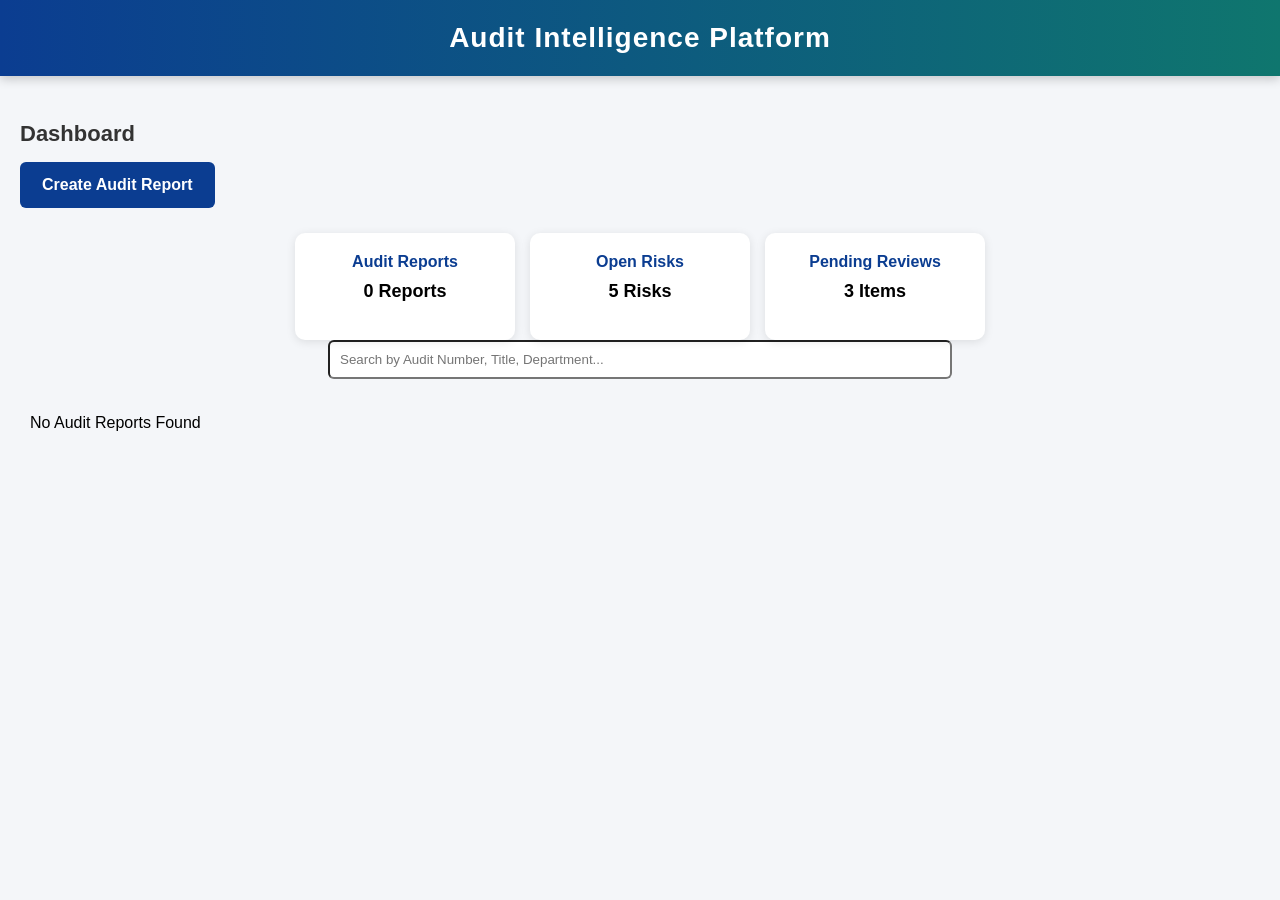
<file: index.html>
<!DOCTYPE html>
<html lang="en">
<head>
    <meta charset="UTF-8">
    <title>Audit Intelligence Platform</title>
    <link rel="stylesheet" href="style.css">
</head>
<body>
    

<header class="main-header">
    Audit Intelligence Platform
</header>

<div class="container">

    <h2>Dashboard</h2>

    <button onclick="openModal()">Create Audit Report</button>
    

    <div class="dashboard">

    <div class="card">
        <h3>Audit Reports</h3>
        <p id="totalReports">0 Reports</p>
    </div>

    <div class="card">
        <h3>Open Risks</h3>
        <p>5 Risks</p>
    </div>

    <div class="card">
        <h3>Pending Reviews</h3>
        <p>3 Items</p>
    </div>

</div>

   <input
    type="text"
    id="searchReport"
    placeholder="Search by Audit Number, Title, Department..."
    onkeyup="updateDashboard()"
    style="width:50%;max-width:600px;min-width:300px;padding:10px;margin:0 auto 10px auto;border-radius:6px;display:block;"
>
<div id="reportsList"></div>

</div>
    

<!-- 🔴 هنا مباشرة ضع Modal -->

<div id="auditModal" class="modal">
  <div class="modal-content">

<h2>إنشاء تقرير تدقيق | Create Audit Report</h2>

<input type="text" id="auditNumber" dir="ltr" placeholder="Audit Number | رقم التدقيق">

<input type="text" id="auditTitle" dir="ltr" placeholder="Audit Title | عنوان التدقيق">

<input type="text" id="auditDepartment" dir="ltr" placeholder="Department / Entity | الإدارة / الجهة">

<input type="text" id="auditPeriod" dir="ltr" placeholder="Audit Period | فترة التدقيق">

<input type="text" id="auditor" dir="ltr" placeholder="Auditor | المدقق">

<input type="text" id="reviewer" dir="ltr" placeholder="Reviewer | المراجع">

<input type="date" id="reportDate">

<textarea id="auditObjective" dir="ltr" placeholder="Audit Objective | هدف التدقيق"></textarea>

<textarea id="auditScope" dir="ltr" placeholder="Audit Scope | نطاق التدقيق"></textarea>

<hr>
      
<h3>Observation Details | تفاصيل الملاحظة</h3>

<input type="text" id="observationNumber" dir="ltr" placeholder="Observation Number | رقم الملاحظة">

<textarea id="controlObjective" dir="ltr" placeholder="Control Objective | هدف الرقابة"></textarea>
      
<select id="criteria">
  <option value="">Select Criteria | اختر المعيار</option>
  <option>IIA Standards</option>
  <option>IPPF</option>
  <option>COSO</option>
  <option>ISO 9001</option>
  <option>ISO 45001</option>
  <option>Company Policy</option>
  <option>Procedure Manual</option>
  <option>Contract Requirement</option>
  <option>Saudi Law</option>
</select>
      
<textarea id="condition" dir="ltr" placeholder="Condition / Observation | الملاحظة"></textarea>

<textarea id="rootCause" dir="ltr" placeholder="Root Cause | السبب الجذري"></textarea>

<textarea id="impact" dir="ltr" placeholder="Impact / Consequence | الأثر / النتيجة"></textarea>

<textarea id="recommendation" dir="ltr" placeholder="Recommendation | التوصية"></textarea>
      
<select id="riskType">
  <option value="">Risk Type</option>
  <option>Strategic</option>
  <option>Financial</option>
  <option>Operational</option>
  <option>Compliance</option>
  <option>Fraud</option>
  <option>IT</option>
</select>

<select id="likelihood">
  <option value="">Likelihood | احتمالية الحدوث</option>
  <option>High</option>
  <option>Medium</option>
  <option>Low</option>
</select>

<select id="impactRating">
  <option value="">Impact Rating | درجة الأثر</option>
  <option>High</option>
  <option>Medium</option>
  <option>Low</option>
</select>
      
<select id="riskRating">
  <option value="">Risk Rating | درجة المخاطر</option>
  <option>Critical</option>
  <option>High</option>
  <option>Medium</option>
  <option>Low</option>
</select>
      
<textarea id="managementResponse" dir="ltr" placeholder="Management Response | رد الإدارة"></textarea>

<input type="text" id="responsiblePerson" dir="ltr" placeholder="Responsible Person | الشخص المسؤول">

<input type="date" id="targetDate">

<select id="status">
  <option value="">Status | الحالة</option>
  <option>Open</option>
  <option>In Progress</option>
  <option>Closed</option>
  <option>Overdue</option>
</select>
      
<input type="text" id="workingPaper" dir="ltr" placeholder="Working Paper Reference | مرجع ورقة العمل">

<textarea id="overallConclusion" dir="ltr" placeholder="Overall Conclusion | الخلاصة العامة"></textarea>

<div class="action-buttons">

<button onclick="closeModal()">
  Cancel
</button>

<button id="saveReportBtn" onclick="saveAuditReport()">
  Save Report
</button>

</div>
  </div>
</div>

<div id="reportViewer" class="modal">
  <div class="modal-content">

    <h2>Audit Report</h2>

<button onclick="printReport()" style="margin-bottom:10px;">
    Print Report
</button>

<button onclick="editReport()" style="margin-bottom:10px;">
    Edit Report
</button>

<div id="reportContent"></div>

<div class="action-buttons">
    <button onclick="closeReportViewer()">Close</button>
</div>
  </div>
</div>
    <script>
function openModal(){
    const modal = document.getElementById("auditModal");

    // تأكد من فتح نموذج إنشاء جديد (ليس تعديل)
    window.editingReportId = null;
    document.getElementById('saveReportBtn').innerText = 'Save Report';

    // قائمة الحقول المراد مسحها أو إعادة تعيينها
    const fields = [
      'auditNumber','auditTitle','auditDepartment','auditPeriod','auditor','reviewer','reportDate',
      'auditObjective','auditScope','observationNumber','controlObjective','criteria','condition',
      'rootCause','impact','recommendation','riskType','likelihood','impactRating','riskRating',
      'managementResponse','responsiblePerson','targetDate','status','workingPaper','overallConclusion'
    ];

    fields.forEach(id => {
      const el = document.getElementById(id);
      if(!el) return;
      const tag = el.tagName.toLowerCase();
      if(tag === 'select'){
        el.selectedIndex = 0;
      } else if(tag === 'textarea' || tag === 'input'){
        // للـ input تأكد من نوعه
        if(el.type === 'checkbox' || el.type === 'radio'){
          el.checked = false;
        } else {
          el.value = '';
        }
      }
    });

    // افتح المودال
    modal.style.display = "block";
}
    

function closeModal(){
    const modal = document.getElementById("auditModal");
    modal.style.display = "none";
    // reset editing flag when closing without saving
    window.editingReportId = null;
    document.getElementById('saveReportBtn').innerText = 'Save Report';
    // Optionally clear fields
}
    function saveAuditReport(){

    // Load existing reports
let reports = JSON.parse(localStorage.getItem("auditReports")) || [];

    // 1. جلب القيم من الحقول
const auditNumber = document.getElementById("auditNumber").value;
const auditPeriod = document.getElementById("auditPeriod").value;
const auditor = document.getElementById("auditor").value;
const reviewer = document.getElementById("reviewer").value;
const reportDate = document.getElementById("reportDate").value;
const auditObjective = document.getElementById("auditObjective").value;
const title = document.getElementById("auditTitle").value;
const department = document.getElementById("auditDepartment").value;
const scope = document.getElementById("auditScope").value;

// NOTE: use 'condition' field as the observation
const observation = document.getElementById("condition")?.value || "";
const rootCause = document.getElementById("rootCause")?.value || "";
const impact = document.getElementById("impact")?.value || "";
const recommendation = document.getElementById("recommendation")?.value || "";
const observationNumber = document.getElementById("observationNumber").value;
const controlObjective = document.getElementById("controlObjective").value;
const criteria = document.getElementById("criteria").value;

const riskType = document.getElementById("riskType").value;
const likelihood = document.getElementById("likelihood").value;
const impactRating = document.getElementById("impactRating").value;
const riskRating = document.getElementById("riskRating").value;

const managementResponse = document.getElementById("managementResponse").value;
const responsiblePerson = document.getElementById("responsiblePerson").value;
const targetDate = document.getElementById("targetDate").value;
const statusField = document.getElementById("status").value;
const workingPaper = document.getElementById("workingPaper").value;
const overallConclusion = document.getElementById("overallConclusion").value;        

    // Determine if we are editing an existing report or creating a new one
    const isEditing = !!window.editingReportId;
    let createdAt = new Date().toISOString();
    let reportId = "AR-" + Date.now();

    if(isEditing){
        // find existing report to preserve createdAt and id
        const idx = reports.findIndex(r => r.id === window.editingReportId);
        if(idx !== -1){
            createdAt = reports[idx].createdAt || createdAt;
            reportId = reports[idx].id || window.editingReportId;
        }
    }

    // 2. إنشاء كائن التقرير
   const report = {
    id: reportId,

    auditNumber,
    title,
    department,
    auditPeriod,
    auditor,
    reviewer,
    reportDate,
    auditObjective,
    scope,

    observationNumber,
    controlObjective,
    criteria,
    observation,
    rootCause,
    impact,
    recommendation,

    riskType,
    likelihood,
    impactRating,
    riskRating,

    managementResponse,
    responsiblePerson,
    targetDate,
    workingPaper,
    overallConclusion,

    status: statusField || "Draft",

    createdAt: createdAt
};       
        
// Add or update report
if(isEditing){
    const idx = reports.findIndex(r => r.id === window.editingReportId);
    if(idx !== -1){
        reports[idx] = report;
    } else {
        reports.push(report);
    }
} else {
    reports.push(report);
}

// Save back
localStorage.setItem("auditReports", JSON.stringify(reports));
    // 6. تنبيه بسيط
    alert(isEditing ? "Report Updated Successfully" : "Report Saved Successfully");

    // reset editing flag
    window.editingReportId = null;
    document.getElementById('saveReportBtn').innerText = 'Save Report';

    // 7. إغلاق المودال
    closeModal();

    // تحديث الداشبورد مباشرة بعد الحفظ
    updateDashboard();
}

function updateDashboard(){

    let reports = JSON.parse(localStorage.getItem("auditReports")) || [];
// البحث
let search = document.getElementById("searchReport")?.value.toLowerCase() || "";

reports = reports.filter(r =>
    (r.auditNumber || "").toLowerCase().includes(search) ||
    (r.title || "").toLowerCase().includes(search) ||
    (r.department || "").toLowerCase().includes(search)
);
    
    // 1. إجمالي التقارير (KPI)
    document.getElementById("totalReports").innerText = reports.length + " Reports";

    // 2. معالجة حالة عدم وجود بيانات
    if(reports.length === 0){
        document.getElementById("reportsList").innerHTML =
            "<div class='empty-state'>No Audit Reports Found</div>";
        return;
    }

    // 3. أخذ آخر 5 تقارير فقط (Control of Display Load)
    let visibleReports = reports;

   // 4. بناء المحتوى
let html = "";

visibleReports.forEach(function(r){

    html += `
    <div class="report-card" onclick="viewReport('${r.id}')">

<div style="display:grid;grid-template-columns:1fr 35px;column-gap:10px;">

    <div class="report-title">
        ${r.title || "Untitled Report"}
    </div>

    <div style="display:flex;flex-direction:column;gap:6px;align-items:center;">

        <span title="Print Report" style="cursor:pointer;font-size:18px;">🖨️</span>

        <span title="Edit Report" style="cursor:pointer;font-size:18px;">✏️</span>

        <span
            title="Delete Report"
            onclick="event.stopPropagation(); deleteReport('${r.id}')"
            style="cursor:pointer;font-size:18px;color:#dc3545;">
            🗑️
        </span>

    </div>

</div>
      
<div class="report-meta">
    Department: ${r.department || "N/A"}
</div>

<div class="report-meta">
    ID: ${r.id || "N/A"}
</div>

<div class="report-meta">
    Date: ${r.reportDate || "N/A"}
</div>

<div class="report-status status-${r.status}">
    ${r.status || "Unknown"}
</div>

</div>
`;
});    
    // 5. العرض النهائي
    document.getElementById("reportsList").innerHTML = html;
}
    function viewReport(id){

    let reports = JSON.parse(localStorage.getItem("auditReports")) || [];
    let report = reports.find(r => r.id == id);
    window.currentReportId = id;
    if(!report){
        alert("Report Not Found");
        return;
    }

    document.getElementById("reportContent").innerHTML = `
<div style="direction:ltr; font-family:Arial; line-height:1.8">

<!-- HEADER -->
<div style="text-align:center; margin-bottom:20px;">
    <h2 style="margin:0;color:#003366;">
        Internal Audit Report | تقرير التدقيق الداخلي
    </h2>
    <h3 style="margin:8px 0;">
        ${report.title || ""}
    </h3>
</div>

<!-- BASIC INFO -->
<table style="width:100%; border-collapse:collapse; margin-bottom:20px;" border="1" cellpadding="8">

<tr>

<td style="width:25%; direction:ltr; text-align:left;">
        <b>Audit No. | رقم التدقيق</b>
    </td>

    <td style="width:17%; direction:ltr; text-align:left;">
        ${report.auditNumber || ""}
    </td>

    <td style="width:23%; direction:ltr; text-align:left;">
        <b>Department | الإدارة</b>
    </td>

    <td style="width:35%; direction:ltr; text-align:left;">
        ${report.department || ""}
    </td>

</tr>

<tr>

    <td style="direction:ltr; text-align:left;">
        <b>Status | الحالة</b>
    </td>

    <td style="direction:ltr; text-align:left;">
        ${report.status || ""}
    </td>

    <td style="direction:ltr; text-align:left;">
        <b>Date | التاريخ</b>
    </td>

    <td style="direction:ltr; text-align:left;">
        ${report.reportDate || ""}
    </td>

</tr>

</table>

<!-- OBSERVATION -->
<h3 style="background:#003366;color:white;padding:8px;text-align:center;">
Observation Details | تفاصيل الملاحظة
</h3>

<table style="width:100%; border-collapse:collapse;" border="1" cellpadding="8">

<tr>
    <td width="25%" style="direction:ltr; text-align:left;">
        <b>Observation | الملاحظة</b>
    </td>
    <td style="direction:ltr; text-align:left;">
        ${report.observation || ""}
    </td>
</tr>

<tr>
    <td style="direction:ltr; text-align:left;">
        <b>Root Cause | السبب الجذري</b>
    </td>
    <td style="direction:ltr; text-align:left;">
        ${report.rootCause || ""}
    </td>
</tr>

<tr>
    <td style="direction:ltr; text-align:left;">
        <b>Recommendation | التوصية</b>
    </td>
    <td style="direction:ltr; text-align:left;">
        ${report.recommendation || ""}
    </td>
</tr>

<tr>
    <td style="direction:ltr; text-align:left;">
        <b>Overall Conclusion | الخلاصة</b>
    </td>
    <td style="direction:ltr; text-align:left;">
        ${report.overallConclusion || ""}
    </td>
</tr>

</table>

<hr>

<!-- RISK -->
<table style="width:100%; border-collapse:collapse; margin-top:10px;" border="1" cellpadding="8">

<tr>
    <td width="25%" style="direction:ltr; text-align:left;">
        <b>Risk Rating | درجة المخاطر</b>
    </td>

    <td style="direction:ltr; text-align:left;">
        ${report.riskRating || ""}
    </td>
</tr>

<tr>
    <td style="direction:ltr; text-align:left;">
        <b>Status | الحالة</b>
    </td>

    <td style="direction:ltr; text-align:left;">
        ${report.status || "Draft"}
    </td>
</tr>

</table>

</div>
`;

document.getElementById("reportViewer").style.display = "block";
}
    
// PRINT REPORT
function printReport() {

    const reportHTML = document.getElementById("reportContent").innerHTML;

    const printWindow = window.open("", "_blank", "width=900,height=700");

    if (!printWindow) {
        alert("Popup blocked");
        return;
    }

    printWindow.document.write(`
<!DOCTYPE html>
<html>
<head>
<meta charset="UTF-8">
<title>Audit Report</title>

<style>

body{
    font-family: Tahoma, Arial, sans-serif;
    margin:5mm;
    direction:ltr;
    text-align:left;
    background:#fff;
    zoom:1;
}

table{
    width:100%;
    border-collapse:collapse;
    table-layout:fixed;
}

td, th{
    border:1px solid #000;
    padding:8px;
    direction:ltr;
    text-align:left;
    vertical-align:top;
    word-wrap:break-word;
    overflow-wrap:break-word;
}

h2,h3{
    text-align:center;
    margin:8px 0;
}

@page{
    size:A4;
    margin:10mm;
}

</style>

</head>

<body>

${reportHTML}

</body>
</html>
`);

       printWindow.document.close();

    printWindow.onload = function () {
        printWindow.focus();
        printWindow.print();
        setTimeout(() => {
    printWindow.close();
}, 500);
    };
    }
        
       function editReport(){

    closeReportViewer();
    openModal();
    let reports = JSON.parse(localStorage.getItem("auditReports")) || [];
let report = reports.find(r => r.id == window.currentReportId);
if(!report){
    alert('Report Not Found');
    return;
}

// set editing flag so save will update existing report
window.editingReportId = report.id;
// populate modal fields with report data
document.getElementById('auditNumber').value = report.auditNumber || '';
document.getElementById('auditTitle').value = report.title || '';
document.getElementById('auditDepartment').value = report.department || '';
document.getElementById('auditPeriod').value = report.auditPeriod || '';
document.getElementById('auditor').value = report.auditor || '';
document.getElementById('reviewer').value = report.reviewer || '';
document.getElementById('reportDate').value = report.reportDate || '';
document.getElementById('auditObjective').value = report.auditObjective || '';
document.getElementById('auditScope').value = report.scope || '';

document.getElementById('observationNumber').value = report.observationNumber || '';
document.getElementById('controlObjective').value = report.controlObjective || '';
document.getElementById('criteria').value = report.criteria || '';
// observation maps to textarea id 'condition'
document.getElementById('condition').value = report.observation || '';

document.getElementById('rootCause').value = report.rootCause || '';
document.getElementById('impact').value = report.impact || '';
document.getElementById('recommendation').value = report.recommendation || '';

document.getElementById('riskType').value = report.riskType || '';
document.getElementById('likelihood').value = report.likelihood || '';
document.getElementById('impactRating').value = report.impactRating || '';
document.getElementById('riskRating').value = report.riskRating || '';

document.getElementById('managementResponse').value = report.managementResponse || '';
document.getElementById('responsiblePerson').value = report.responsiblePerson || '';
document.getElementById('targetDate').value = report.targetDate || '';
document.getElementById('status').value = report.status || '';
document.getElementById('workingPaper').value = report.workingPaper || '';
document.getElementById('overallConclusion').value = report.overallConclusion || '';

// change save button text
document.getElementById('saveReportBtn').innerText = 'Update Report';
}

function closeReportViewer(){
    document.getElementById("reportViewer").style.display = "none";
}
        
// initialize dashboard on load
window.onload = function(){
    updateDashboard();
};
</script>

</body>
</html>
</file>
<file: style.css>
body{
    margin:0;
    font-family:Arial, Tahoma, sans-serif;
    background:#f4f6f9;
}

/* HEADER (دمج كامل بدون حذف أي خاصية) */
.main-header{
    text-align:center;
    padding:22px;
    font-size:28px;
    font-weight:700;
    color:white;
    background: linear-gradient(90deg, #0b3d91, #0f766e);
    letter-spacing:1px;
    box-shadow:0 3px 10px rgba(0,0,0,0.2);
    margin-bottom:25px;
}

/* CONTAINER (دمج التكرار) */
.container{
    padding:20px;
}

/* عنوان داخل الكونتينر */
.container h2{
    margin:0;
    font-size:22px;
    color:#333;
}

/* BUTTON (كما هو بدون تغيير وظيفي) */
button{
    background:#0b3d91;
    color:white;
    border:none;
    padding:14px 22px;
    font-size:16px;
    font-weight:700;
    border-radius:6px;
    cursor:pointer;
    display:inline-block;
    margin-top:15px;
}

/* داخل الكونتينر فقط */
.container button{
    display:block;
    margin-top:15px;
}

/* DASHBOARD */
.dashboard{
    display:flex;
    gap:15px;
    margin-top:25px;
    justify-content:center;
    flex-wrap:wrap;
}

/* CARD */
.card{
    background:white;
    padding:20px;
    border-radius:10px;
    width:180px;
    text-align:center;
    box-shadow:0 2px 10px rgba(0,0,0,0.1);
}

.card h3{
    margin:0;
    font-size:16px;
    color:#0b3d91;
}

.card p{
    margin-top:10px;
    font-size:18px;
    font-weight:700;
}

/* MODAL */
.modal{
    display:none;
    position:fixed;
    top:0;
    left:0;
    width:100%;
    height:100%;
    overflow-y:auto;
    background:rgba(0,0,0,0.6);
    z-index:999999;
}
.modal-content{
    background:white;
    width:80%;
    max-width:1200px;
    margin:10% auto;
    padding:20px;
    border-radius:10px;
    border:3px solid #28a745;
    text-align:center;
    position:relative;
    z-index:1000000;
}

.modal-content input,
.modal-content textarea{
    width:90%;
    margin:8px 0;
    padding:8px;
    box-sizing:border-box; /* تحسين فقط بدون أي تأثير بصري */
}

/* =======================
   Reports Area Container
======================= */
#reportsList{
    margin-top: 25px;
    padding: 10px;
}

/* =======================
   Audit Report Card
======================= */
.report-card{
    background: white;
    border-radius: 12px;
    padding: 15px 18px;
    margin-bottom: 12px;
    box-shadow: 0 2px 10px rgba(0,0,0,0.08);
    border-left: 5px solid #0b3d91;
    transition: 0.2s ease;
}

.report-card:hover{
    transform: translateY(-2px);
    box-shadow: 0 4px 18px rgba(0,0,0,0.12);
}

.report-title{
    font-size: 16px;
    font-weight: 700;
    color: #0b3d91;
}

.report-meta{
    font-size: 13px;
    color: #666;
    margin-top: 5px;
}

.report-status{
    display: inline-block;
    margin-top: 8px;
    padding: 4px 10px;
    border-radius: 20px;
    font-size: 12px;
    background: #e8f0ff;
    color: #0b3d91;
}
.action-buttons{
    display:flex;
    justify-content:center;
    gap:15px;
    margin-top:15px;
}
@media print {

  @page {
    size: A4;
    margin: 10mm;
  }

  body > *:not(#reportViewer){
      display:none !important;
  }

  button {
    display: none !important;
  }

  body {
    direction: rtl;
    margin: 0 !important;
    padding: 0 !important;
    background: #fff !important;
  }

  .modal{
    position: static !important;
    width: auto !important;
    height: auto !important;
    overflow: visible !important;
    background: transparent !important;
  }

  .modal-content{
    width: auto !important;
    max-width: 100% !important;
    margin: 0 !important;
    padding: 0 !important;
    border: none !important;
    border-radius: 0 !important;
    box-shadow: none !important;
    background: #fff !important;
  }

}
</file>
